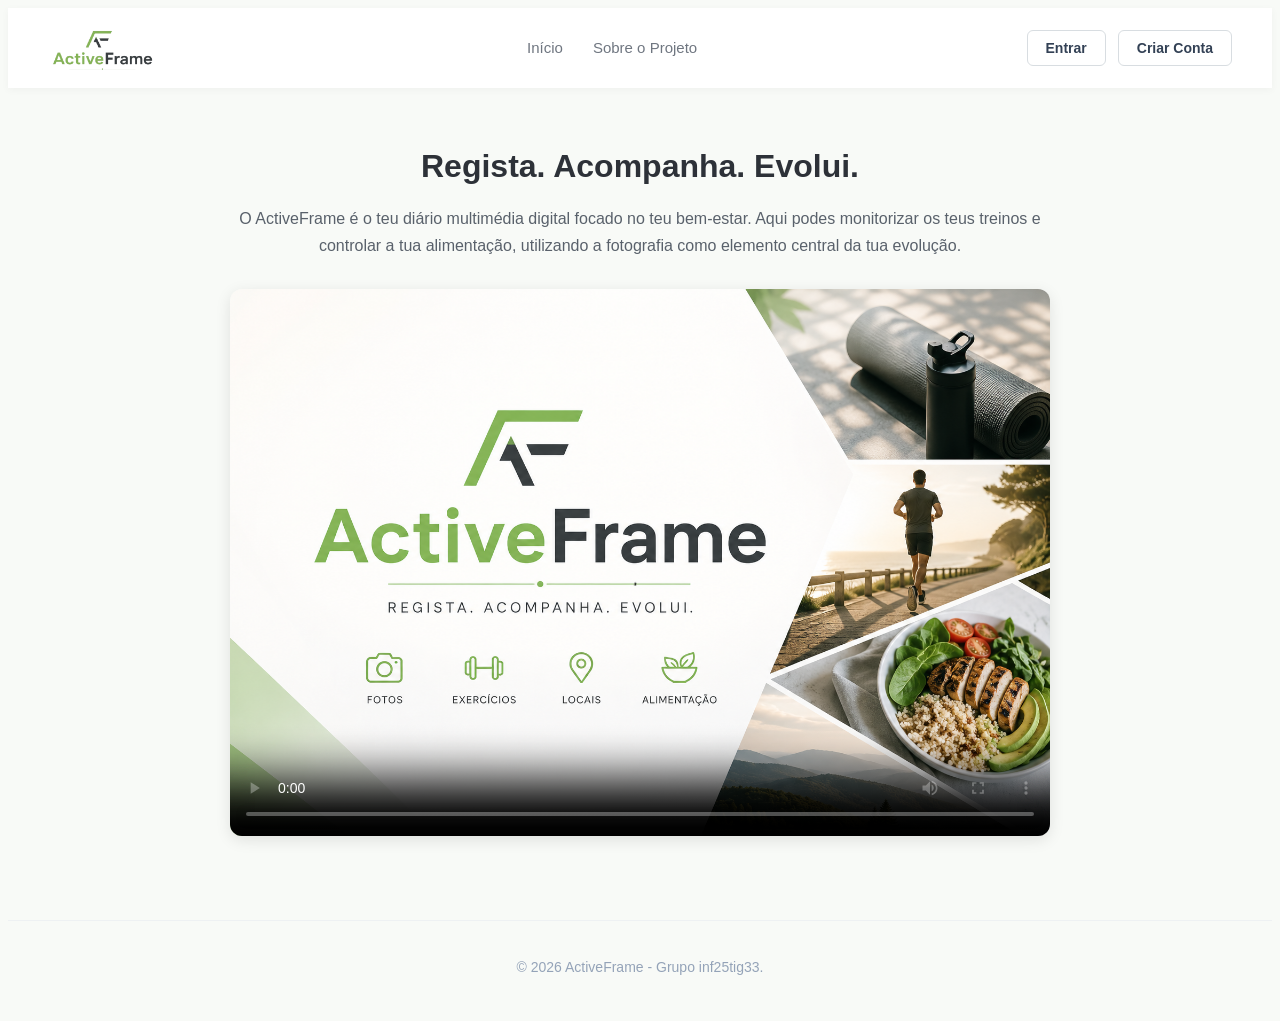
<file: src/index.html>
<!DOCTYPE html> <!-- Tipo de documento HTML5 -->

<html lang="pt"> <!-- Idioma da página -->

<head> <!-- Configurações da página e importação dos ficheiros CSS -->
    <meta charset="UTF-8">
    <meta name="viewport" content="width=device-width, initial-scale=1.0">
    <title>ActiveFrame - Diário de Treinos</title>
    <link rel="stylesheet" href="css/base.css">
    <link rel="stylesheet" href="css/auth.css">
</head>

<body>

    <!-- Cabeçalho principal da aplicação -->
    <header class="cabecalho-principal">

        <!-- Logótipo da aplicação -->
        <div class="logo">
            <a href="index.html">
                <img src="imagens/logo.png" alt="ActiveFrame Logo" class="logo-img">
            </a>
        </div>

        <!-- Menu de navegação principal -->
        <nav class="menu-centro">
            <ul>
                <li><a href="index.html">Início</a></li>
                <li><a href="sobre.html">Sobre o Projeto</a></li>
            </ul>
        </nav>

        <!-- Área de autenticação (login e registo) -->
        <div class="botoes-form">

            <button id="btn-login" onclick="mostrarLogin()">Entrar</button>
            <button id="btn-registo" onclick="mostrarRegisto()">Criar Conta</button>

            <div class="form-container">

                <!-- Formulário de login -->
                <form id="form-login" class="form-autenticar escondido">

                    <h3>Aceder à tua Conta</h3>

                    <div class="campo">
                        <label for="login-user">Utilizador:</label>
                        <input type="text" id="login-user"
                            placeholder="Introduza o seu utilizador">
                    </div>

                    <div class="campo">
                        <label for="login-pass">Palavra-passe:</label>
                        <input type="password" id="login-pass"
                            placeholder="Introduza a sua password">
                    </div>

                    <button type="submit" class="btn-submeter">Entrar</button>

                </form>

                <!-- Formulário de registo -->
                <form id="form-registo" class="form-autenticar escondido">

                    <h3>Registar Nova Conta</h3>

                    <div class="campo">
                        <label for="registo-user">Escolha o Utilizador:</label>
                        <input type="text" id="registo-user"
                            placeholder="Ex: OCorredor">
                    </div>

                    <div class="campo">
                        <label for="registo-email">Email:</label>
                        <input type="email" id="registo-email"
                            placeholder="Ex: a050079@umaia.pt">
                    </div>

                    <div class="campo">
                        <label for="registo-pass">Palavra-passe:</label>
                        <input type="password" id="registo-pass"
                            placeholder="Mínimo 6 caracteres">
                    </div>

                    <button type="submit" class="btn-submeter">
                        Criar Conta
                    </button>

                </form>

            </div>
        </div>

    </header>

    <!-- Conteúdo principal da página inicial -->
    <main class="conteudo-principal">

        <!-- Apresentação do projeto -->
        <div class="introducao">

            <h1>Regista. Acompanha. Evolui.</h1>

            <p>
                O ActiveFrame é o teu diário multimédia digital focado
                no teu bem-estar. Aqui podes monitorizar os teus treinos
                e controlar a tua alimentação, utilizando a fotografia
                como elemento central da tua evolução.
            </p>

        </div>

        <!-- Vídeo de apresentação da aplicação -->
        <div class="zona-video">

            <video controls
                   poster="imagens/logototal.png"
                   class="video-apresentacao">

                <source src="imagens/video-index.mp4"
                        type="video/mp4">

                O teu navegador não suporta a reprodução de vídeos HTML5.

            </video>

        </div>

    </main>

    <!-- Rodapé da página -->
    <footer class="rodape">
        <p>&copy; 2026 ActiveFrame - Grupo inf25tig33.</p>
    </footer>

    <!-- Script responsável pela autenticação -->
    <script src="js/auth.js"></script>

</body>

</html>
</file>
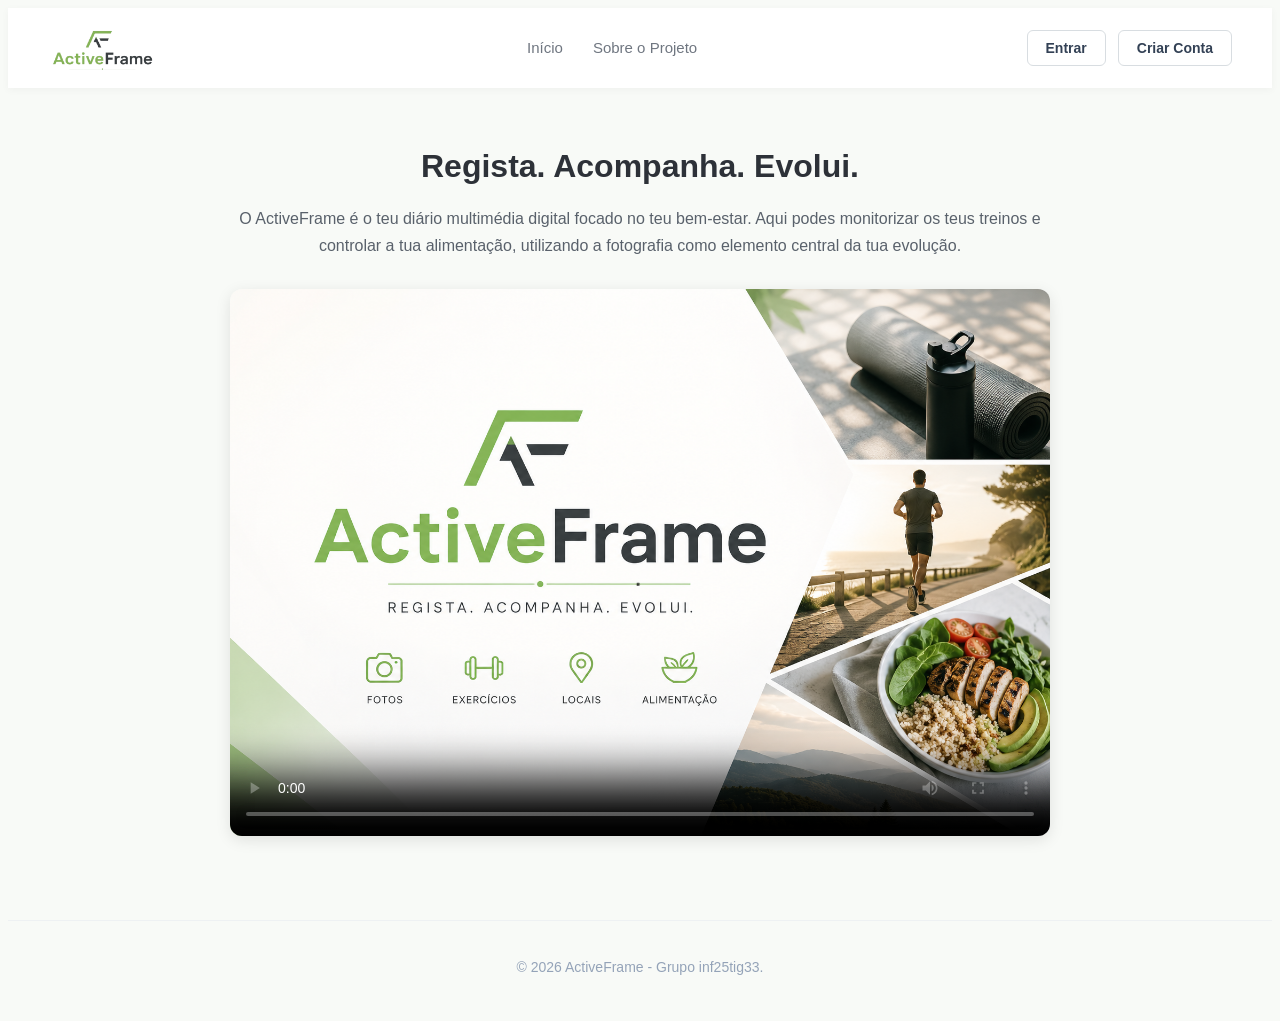
<file: src/alimentacao.html>
<!DOCTYPE html> <!-- Tipo de documento HTML5 -->

<html lang="pt"> <!-- Idioma da página -->

<head> <!-- Configurações da página e importação dos ficheiros CSS -->
    <meta charset="UTF-8">
    <meta name="viewport" content="width=device-width, initial-scale=1.0">
    <title>ActiveFrame - Alimentação</title>

    <link rel="stylesheet" href="css/base.css">
    <link rel="stylesheet" href="css/dashboard.css">
</head>

<body>

    <!-- Cabeçalho principal da área privada -->
    <header class="cabecalho-principal">

        <!-- Logótipo da aplicação -->
        <div class="logo">
            <a href="atividade_fisica.html">
                <img src="imagens/logo.png" alt="ActiveFrame Logo" class="logo-img">
            </a>
        </div>

        <!-- Menu de navegação entre atividade física e alimentação -->
        <nav class="menu-centro">
            <ul>
                <li><a href="atividade_fisica.html">Atividade Física</a></li>
                <li><a href="alimentacao.html" class="link-ativo">Alimentação</a></li>
            </ul>
        </nav>

        <!-- Área de sessão do utilizador -->
        <div class="botoes-form">
            <span id="nome-utilizador-topo"></span>
            <button id="btn-logout" onclick="fazerLogout()">Sair</button>
        </div>

    </header>

    <!-- Conteúdo principal da página -->
    <main class="conteudo-principal">

        <!-- Introdução ao diário alimentar -->
        <div class="introducao">
            <h1>Diário Alimentar</h1>
            <p>
                Controla os teus pratos diários e monitoriza a ingestão
                de macronutrientes.
            </p>
        </div>

        <!-- Formulário para registo de refeições -->
        <section class="zona-formulario">

            <h2 class="titulo-bloco">Registar Nova Refeição</h2>

            <form id="form-nova-refeicao" class="form-dados-input">

                <div class="grupo-campos">

                    <div class="campo-input">
                        <label for="ref-tipo">Momento (Refeição):</label>
                        <select id="ref-tipo" required>
                            <option value="" disabled selected>
                                Selecione o momento
                            </option>
                        </select>
                    </div>

                    <div class="campo-input">
                        <label for="ref-data">Data:</label>
                        <input type="date" id="ref-data" required>
                    </div>

                    <div class="campo-input">
                        <label for="ref-titulo">Nome do Prato:</label>
                        <input type="text"
                               id="ref-titulo"
                               placeholder="Ex: Salada de Atum e Quinoa"
                               required>
                    </div>

                </div>

                <div class="grupo-campos">

                    <div class="campo-input">
                        <label for="ref-calorias">Calorias (kcal):</label>
                        <input type="text"
                               id="ref-calorias"
                               placeholder="Ex: 450 kcal"
                               required>
                    </div>

                    <div class="campo-input">
                        <label for="ref-proteinas">Proteínas:</label>
                        <input type="text"
                               id="ref-proteinas"
                               placeholder="Ex: 30g"
                               required>
                    </div>

                    <div class="campo-input">
                        <label for="ref-foto">
                            Escolha a Foto do Prato:
                        </label>
                        <input type="file"
                               id="ref-foto"
                               accept="image/*">
                    </div>

                </div>

                <button type="submit" class="btn-guardar">
                    Guardar Refeição
                </button>

            </form>

        </section>

        <!-- Área onde são apresentadas as refeições registadas -->
        <section class="zona-dados">

            <h3 class="titulo-bloco">
                Controlo de Refeições & Nutrientes
            </h3>

            <div id="contentor-refeicoes"></div>

        </section>

    </main>

    <!-- Rodapé da página -->
    <footer class="rodape">
        <p>&copy; 2026 ActiveFrame - Grupo inf25tig33.</p>
    </footer>

    <!-- Janela modal utilizada para ampliar fotografias -->
    <div id="modal-foto"
         class="modal-foto escondido"
         onclick="fecharModal()">

        <span class="fechar-modal">&times;</span>

        <img class="conteudo-modal"
             id="img-modal"
             src="imagens/placeholder.jpg"
             alt="Foto em ponto grande">

    </div>

    <!-- Script responsável pela gestão das refeições -->
    <script src="js/alimentacao.js"></script>

    <!-- Script com funções globais da aplicação -->
    <script src="js/global.js"></script>

</body>

</html>
</file>
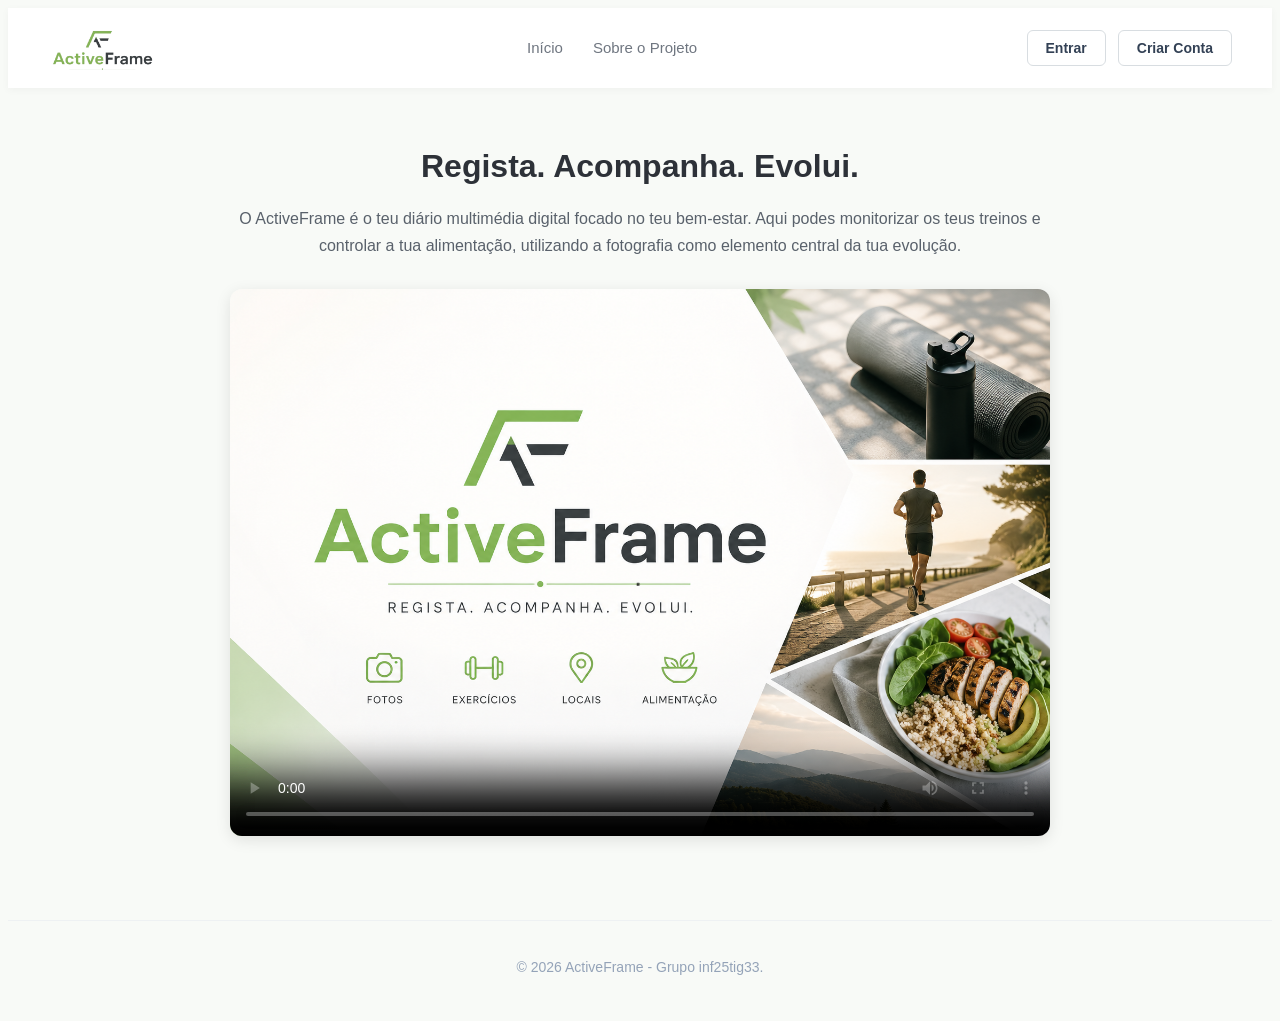
<file: src/atividade_fisica.html>
<!DOCTYPE html> <!-- Tipo de documento HTML5 -->

<html lang="pt"> <!-- Idioma da página -->

<head> <!-- Configurações da página e importação dos ficheiros CSS -->
    <meta charset="UTF-8">
    <meta name="viewport" content="width=device-width, initial-scale=1.0">
    <title>ActiveFrame - Atividade Física</title>
    <link rel="stylesheet" href="css/base.css">
    <link rel="stylesheet" href="css/dashboard.css">
</head>

<body>

    <!-- Cabeçalho principal da área privada -->
    <header class="cabecalho-principal">

        <!-- Logótipo da aplicação -->
        <div class="logo">
            <a href="atividade_fisica.html">
                <img src="imagens/logo.png" alt="ActiveFrame Logo" class="logo-img">
            </a>
        </div>

        <!-- Menu de navegação entre as áreas principais da aplicação -->
        <nav class="menu-centro">
            <ul>
                <li><a href="atividade_fisica.html" class="link-ativo">Atividade Física</a></li>
                <li><a href="alimentacao.html">Alimentação</a></li>
            </ul>
        </nav>

        <!-- Área de sessão do utilizador -->
        <div class="botoes-form">
            <span id="nome-utilizador-topo"></span>
            <button id="btn-logout" onclick="fazerLogout()">Sair</button>
        </div>

    </header>

    <!-- Conteúdo principal da página -->
    <main class="conteudo-principal">

        <!-- Mensagem de boas-vindas ao utilizador -->
        <div class="introducao">
            <h1>Olá, <span id="nome-utilizador-boas-vindas"></span>!</h1>
            <p>
                Este é o teu espaço privado. Abaixo encontras o teu
                histórico de treinos e evolução física.
            </p>
        </div>

        <!-- Formulário para registo de novas atividades físicas -->
        <section class="zona-formulario">

            <h2 class="titulo-bloco">Registar Nova Atividade</h2>

            <form id="form-nova-atividade" class="form-dados-input">

                <div class="grupo-campos">

                    <div class="campo-input">
                        <label for="act-tipo">Tipo de Exercício:</label>
                        <select id="act-tipo" required>
                            <option value="" disabled selected>
                                Selecione um desporto
                            </option>
                        </select>
                    </div>

                    <div class="campo-input">
                        <label for="act-data">Data:</label>
                        <input type="date" id="act-data" required>
                    </div>

                    <div class="campo-input">
                        <label for="act-local">Local:</label>
                        <input type="text" id="act-local"
                            placeholder="Ex: Parque, Ginásio" required>
                    </div>

                </div>

                <div class="grupo-campos">

                    <div class="campo-input">
                        <label for="act-metricas">
                            Métricas (Distância / Tempo):
                        </label>
                        <input type="text" id="act-metricas"
                            placeholder="Ex: 5.0 Km / 30 min" required>
                    </div>

                    <div class="campo-input">
                        <label for="act-calorias">
                            Calorias Gastas (kcal):
                        </label>
                        <input type="number" id="act-calorias"
                            placeholder="Ex: 350" required>
                    </div>

                    <div class="campo-input">
                        <label for="act-foto">
                            Fotografia do Treino:
                        </label>
                        <input type="file" id="act-foto"
                            accept="image/*">
                    </div>

                </div>

                <div class="campo-input-total">

                    <label for="act-notas">
                        Observações / Notas:
                    </label>

                    <textarea id="act-notas"
                        placeholder="Como correu o treino?"
                        rows="3"
                        required>
                    </textarea>

                </div>

                <button type="submit" class="btn-guardar">
                    Guardar Registo
                </button>

            </form>

        </section>

        <!-- Área onde são apresentadas as atividades registadas -->
        <section class="zona-dados">

            <h3 class="titulo-bloco">
                Registo de Atividades Físicas
            </h3>

            <div id="contentor-atividades"></div>

        </section>

    </main>

    <!-- Rodapé da página -->
    <footer class="rodape">
        <p>&copy; 2026 ActiveFrame - Grupo inf25tig33.</p>
    </footer>

    <!-- Janela modal utilizada para ampliar fotografias -->
    <div id="modal-foto"
         class="modal-foto escondido"
         onclick="fecharModal()">

        <span class="fechar-modal">&times;</span>

        <img class="conteudo-modal"
             id="img-modal"
             src="imagens/placeholder.jpg"
             alt="Foto em ponto grande">

    </div>

    <!-- Script responsável pela gestão das atividades físicas -->
    <script src="js/atividade_fisica.js"></script>

    <!-- Script com funções globais da aplicação -->
    <script src="js/global.js"></script>

</body>

</html>
</file>
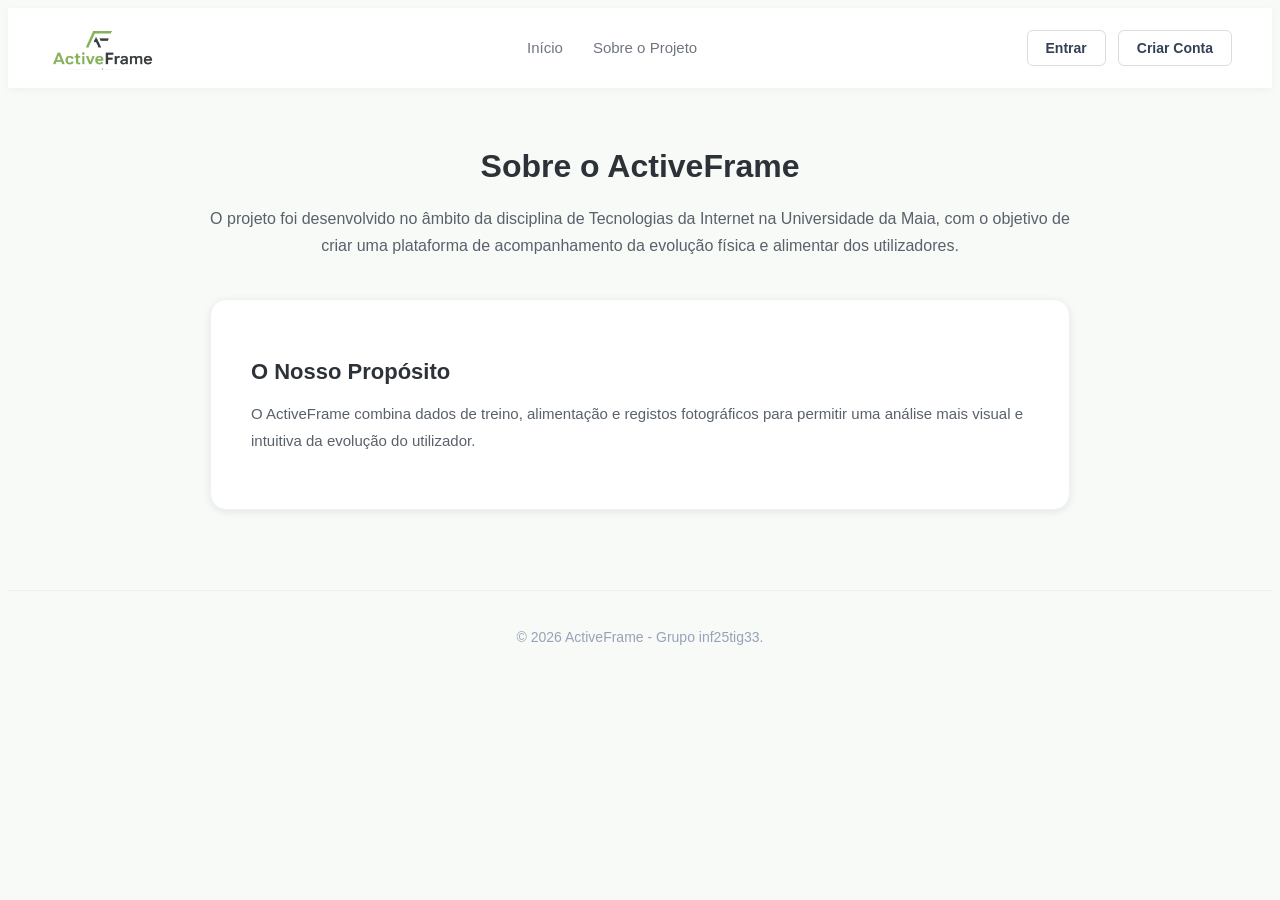
<file: src/sobre.html>
<!DOCTYPE html> <!-- Tipo de documento HTML5 -->

<html lang="pt"> <!-- Idioma da página -->

<head> <!-- Configurações da página e importação dos ficheiros CSS -->
    <meta charset="UTF-8">
    <meta name="viewport" content="width=device-width, initial-scale=1.0">
    <title>ActiveFrame - Sobre o Projeto</title>
    <link rel="stylesheet" href="css/base.css">
    <link rel="stylesheet" href="css/auth.css">
    <link rel="stylesheet" href="css/dashboard.css">
</head>

<body>

    <!-- Cabeçalho principal da aplicação -->
    <header class="cabecalho-principal">
        
        <!-- Logótipo da aplicação -->
        <div class="logo">
            <a href="index.html">
                <img src="imagens/logo.png" alt="ActiveFrame Logo" class="logo-img">
            </a>
        </div>

        <!-- Menu de navegação principal -->
        <nav class="menu-centro">
            <ul>
                <li><a href="index.html">Início</a></li>
                <li><a href="sobre.html" class="link-ativo">Sobre o Projeto</a></li>
            </ul>
        </nav>

        <!-- Área de autenticação (login e registo) -->
        <div class="botoes-form">
            <button id="btn-login" onclick="mostrarLogin()">Entrar</button>
            <button id="btn-registo" onclick="mostrarRegisto()">Criar Conta</button>

            <div class="form-container">

                <!-- Formulário de login -->
                <form id="form-login" class="form-autenticar escondido">
                    <h3>Aceder à tua Conta</h3>

                    <div class="campo">
                        <label for="login-user">Utilizador:</label>
                        <input type="text" id="login-user" placeholder="Introduza o seu utilizador">
                    </div>

                    <div class="campo">
                        <label for="login-pass">Palavra-passe:</label>
                        <input type="password" id="login-pass" placeholder="Introduza a sua password">
                    </div>

                    <button type="submit" class="btn-submeter">Entrar</button>
                </form>

                <!-- Formulário de registo -->
                <form id="form-registo" class="form-autenticar escondido">
                    <h3>Registar Nova Conta</h3>

                    <div class="campo">
                        <label for="registo-user">Escolha o Utilizador:</label>
                        <input type="text" id="registo-user" placeholder="Ex: OCorredor">
                    </div>

                    <div class="campo">
                        <label for="registo-email">Email:</label>
                        <input type="email" id="registo-email" placeholder="Ex: a050079@umaia.pt">
                    </div>

                    <div class="campo">
                        <label for="registo-pass">Palavra-passe:</label>
                        <input type="password" id="registo-pass" placeholder="Mínimo 6 caracteres">
                    </div>

                    <button type="submit" class="btn-submeter">Criar Conta</button>
                </form>

            </div>
        </div>
    </header>

    <!-- Conteúdo principal da página -->
    <main class="conteudo-principal">
        
        <!-- Apresentação do projeto e contexto académico -->
        <div class="introducao">
            <h1>Sobre o ActiveFrame</h1>

            <p>
                O projeto foi desenvolvido no âmbito da disciplina de
                Tecnologias da Internet na Universidade da Maia,
                com o objetivo de criar uma plataforma de acompanhamento
                da evolução física e alimentar dos utilizadores.
            </p>
        </div>

        <!-- Secção que descreve o propósito e diferenciação da aplicação -->
        <section class="bloco-sobre">

            <h2>O Nosso Propósito</h2>

            <p>
                O ActiveFrame combina dados de treino, alimentação
                e registos fotográficos para permitir uma análise
                mais visual e intuitiva da evolução do utilizador.
            </p>

        </section>

    </main>

    <!-- Rodapé da página -->
    <footer class="rodape">
        <p>&copy; 2026 ActiveFrame - Grupo inf25tig33.</p>
    </footer>

    <!-- Script responsável pela autenticação -->
    <script src="js/auth.js"></script>

</body>
</html>
</file>
<file: src/css/base.css>
/*variáveis globais de cor*/
:root {
    --cor-primaria: #88b94b;
    --cor-primaria-hover: #70993d;

    --texto-principal: #2d3138;
    --texto-secundario: #59616b;
    --texto-menu: #6f7680;

    --borda: #d8dde1;
    --borda-clara: #eef1f3;

    --fundo: #ffffff;
    --fundo-secundario: #f8faf7;
}

/*RESET*/
* {
    box-sizing: border-box;
    font-family: 'Segoe UI', Tahoma, Geneva, Verdana, sans-serif;
}

body {
    background-color: var(--fundo-secundario);
    color: #334155;
}

.escondido {
    display: none;
}

/*menu principal*/
.cabecalho-principal {
    display: flex;
    justify-content: space-between;
    align-items: center;
    padding: 15px 40px;
    background-color: var(--fundo);
    box-shadow: 0 2px 8px rgba(0, 0, 0, 0.04);
    transition: all 0.2s ease;
}

.logo-img {
    height: 45px;
    width: auto;
    display: block;
}

/*navegação do menu principal*/
.menu-centro ul {
    display: flex;
    list-style: none;
    gap: 30px;
}

.menu-centro a {
    text-decoration: none;
    color: var(--texto-menu);
    font-weight: 500;
    font-size: 15px;
}

.menu-centro a:hover {
    color: var(--cor-primaria);
}

/*Botões de Login e Criar conta*/
.botoes-form {
    display: flex;
    gap: 12px;
    position: relative;
}

.botoes-form button {
    padding: 9px 18px;
    border: 1px solid var(--borda);
    background-color: var(--fundo);
    color: #334155;
    border-radius: 6px;
    font-size: 14px;
    font-weight: 600;
    cursor: pointer;
    transition: all 0.2s ease;
}

.botoes-form button:hover,
.botoes-form button.ativo {
    background-color: var(--cor-primaria);
    color: #ffffff;
    border-color: var(--cor-primaria);
}

/*conteudo principal*/
.conteudo-principal {
    max-width: 900px;
    margin: 60px auto;
    padding: 0 20px;
    text-align: center;
}

.introducao h1 {
    font-size: 32px;
    color: var(--texto-principal);
    margin-bottom: 20px;
    font-weight: 750;
}

.introducao p {
    font-size: 16px;
    line-height: 1.7;
    color: var(--texto-secundario);
}

/*zona do video*/
.zona-video {
    max-width: 900px;
    margin: 30px auto;
    padding: 0 20px;
}

.video-apresentacao {
    width: 100%;
    height: auto;
    border-radius: 12px;
    box-shadow: 0 4px 15px rgba(0, 0, 0, 0.1);
}

/*Links externos*/
.link-universidade {
    color: var(--cor-primaria);
    text-decoration: none;
    font-weight: 600;
    transition: color 0.2s ease;
}

.link-universidade:hover {
    color: var(--cor-primaria-hover);
}

/*rodapé*/
.rodape {
    text-align: center;
    margin-top: 80px;
    padding: 24px;
    color: #94a3b8;
    font-size: 14px;
    border-top: 1px solid var(--borda-clara);
}

/*responsividade global*/
@media (max-width: 768px) {

    .cabecalho-principal {
        flex-direction: column;
        gap: 15px;
        padding: 20px;
    }

    .menu-centro ul {
        gap: 15px;
        flex-wrap: wrap;
        justify-content: center;
    }

}
</file>
<file: src/css/auth.css>
/*formulários de autenticação*/
.form-container {
    position: absolute;
    right: 0;
    top: calc(100% + 12px);
    width: 360px;
    z-index: 1000;
}

.form-autenticar {
    background-color: var(--fundo);
    padding: 25px;
    border-radius: 16px;
    border: 1px solid var(--borda-clara);
    box-shadow: 0 10px 30px rgba(0, 0, 0, 0.08);
    width: 100%;
}

.form-autenticar h3 {
    font-size: 18px;
    margin-bottom: 20px;
    text-align: center;
    color: var(--texto-principal);
}

/*campos dos formulários*/
.campo {
    display: flex;
    flex-direction: column;
    margin-bottom: 16px;
    text-align: left;
}

.campo label {
    font-size: 13px;
    font-weight: 600;
    color: var(--texto-secundario);
    margin-bottom: 6px;
}

.campo input {
    width: 100%;
    padding: 10px 12px;
    border: 1px solid var(--borda);
    border-radius: 8px;
    font-size: 14px;
    color: #334155;
    background-color: var(--fundo);
    transition: all 0.2s ease;
}

.campo input:focus {
    border-color: var(--cor-primaria);
    outline: none;
    box-shadow: 0 0 0 3px rgba(136, 185, 75, 0.15);
}

/*Botão de submissão*/
.btn-submeter{
    width: 100%;
}

/*RESPONSIVIDADE*/
@media (max-width: 768px) {

    .form-container {
        width: 100%;
        max-width: 360px;
    }

}
</file>
<file: src/css/dashboard.css>
/*página sobre*/
.bloco-sobre {
    background-color: var(--fundo);
    padding: 40px;
    border-radius: 16px;
    box-shadow: 0 2px 8px rgba(0,0,0,0.08);
    border: 1px solid var(--borda-clara);
    margin-top: 40px;
    text-align: left;
    }

.bloco-sobre h2 {
    font-size: 22px;
    color: var(--texto-principal);
    margin-bottom: 15px;
}

.bloco-sobre p {
    font-size: 15px;
    line-height: 1.8;
    color: var(--texto-secundario);
}

/*tabelas*/
.tabela-registos {
    width: 100%;
    border-collapse: collapse;
    background-color: var(--fundo);
    border-radius: 12px;
    overflow: hidden;
    border: 1px solid var(--borda-clara);
    box-shadow: 0 2px 8px rgba(0,0,0,0.08);
    text-align: left;
}

.tabela-registos th {
    background-color: var(--fundo-secundario);
    color: var(--texto-principal);
    font-weight: 600;
    font-size: 14px;
    padding: 16px;
    border-bottom: 2px solid #edf2f7;
}

.tabela-registos td {
    padding: 16px;
    font-size: 14px;
    color: var(--texto-secundario);
    border-bottom: 1px solid #f1f5f9;
    vertical-align: middle;
}

.tabela-registos tbody tr:hover {
    background-color: var(--fundo-secundario);
}

/*Tags do tipo (Etiquetas) de destaque*/
.tag-tipo {
    background-color: #eef7df;
    color: #6ea538;
    padding: 4px 10px;
    border-radius: 20px;
    font-size: 11px;
    font-weight: 700;
    text-transform: uppercase;
    display: inline-block;
}

.tag-refeicao {
    background-color: #f3f7e8;
    color: #88b94b;
}

/*imagens*/
.galeria-tabela {
    display: flex;
    gap: 9px;
}

.foto-tabela {
    width: 42px;
    height: 42px;
    border-radius: 6px;
    border: 1px solid var(--borda);
    background-color: var(--fundo-secundario);
    cursor: pointer;
    transition: transform 0.2s ease;
}

.foto-tabela:hover {
    transform: scale(1.3);
}

/*Formulario registo de dados e tabela*/
.zona-dados {
    margin-top: 50px;
    width: 100%;
}

.titulo-bloco {
    font-size: 20px;
    color: var(--texto-principal);
    text-align: left;
    margin-bottom: 16px;
    font-weight: 700;
    border-left: 4px solid var(--cor-primaria);
    padding-left: 12px;
}

/*formulários*/
.zona-formulario {
    background-color: var(--fundo);
    border: 1px solid var(--borda-clara);
    border-radius: 14px;
    padding: 24px;
    margin-top: 30px;
    box-shadow: 0 2px 8px rgba(0,0,0,0.08);
}

.form-dados-input {
    display: flex;
    flex-direction: column;
    gap: 16px;
    margin-top: 20px;
}

.grupo-campos {
    display: grid;
    grid-template-columns: repeat(auto-fit, minmax(220px, 1fr));
    gap: 16px;
}

.campo-input,
.campo-input-total {
    display: flex;
    flex-direction: column;
    gap: 6px;
    text-align: left;
}

.campo-input label,
.campo-input-total label {
    font-size: 13px;
    font-weight: 600;
    color: var(--texto-secundario);
}

.form-dados-input input,
.form-dados-input textarea,
.form-dados-input select {
    width: 100%;
    padding: 10px 14px;
    border: 1px solid var(--borda);
    border-radius: 8px;
    font-size: 13px;
    color: var(--texto-principal);
    background-color: var(--fundo-secundario);
    font-family: inherit;
    box-sizing: border-box;
    transition: all 0.2s ease;
}

.form-dados-input select {
    cursor: pointer;
}

.form-dados-input input:focus,
.form-dados-input textarea:focus,
.form-dados-input select:focus {
    background-color: var(--fundo);
    border-color: var(--cor-primaria);
    outline: none;
    box-shadow: 0 0 0 3px rgba(136, 185, 75, 0.15);
}

.form-dados-input select optgroup {
    font-weight: 700;
    color: var(--cor-primaria);
    background-color: var(--fundo);
}

.form-dados-input select option {
    background-color: var(--fundo);
    color: var(--texto-principal);
}

.btn-guardar {
    align-self: flex-start;
    padding: 12px 24px;
    background-color: var(--cor-primaria);
    color: white;
    border: none;
    border-radius: 8px;
    font-size: 14px;
    font-weight: 600;
    cursor: pointer;
    margin-top: 8px;
    transition: background-color 0.2s ease;
}

.btn-guardar:hover {
    background-color: var(--cor-primaria-hover);
}

/*mostrador da foto*/
.modal-foto {
    display: flex;
    position: fixed;
    z-index: 2000;
    left: 0;
    top: 0;
    width: 100%;
    height: 100%;
    background-color: rgba(15, 23, 42, 0.85);
    align-items: center;
    justify-content: center;
    cursor: zoom-out;
}

.modal-foto.escondido {
    display: none;
}

.conteudo-modal {
    max-width: 85%;
    max-height: 85%;
    border-radius: 12px;
    box-shadow: 0 20px 40px rgba(0,0,0,0.4);
}

.fechar-modal {
    position: absolute;
    top: 24px;
    right: 32px;
    color: white;
    font-size: 36px;
    font-weight: 700;
    cursor: pointer;
}

/*barra horizontal de scroll da tabela quando o ecra é pequeno*/
#contentor-atividades {
    width: 100%;
    overflow-x: auto;
}

/*responsividade*/
@media (max-width: 768px) {

    .grupo-campos {
        grid-template-columns: 1fr;
    }

}
</file>
